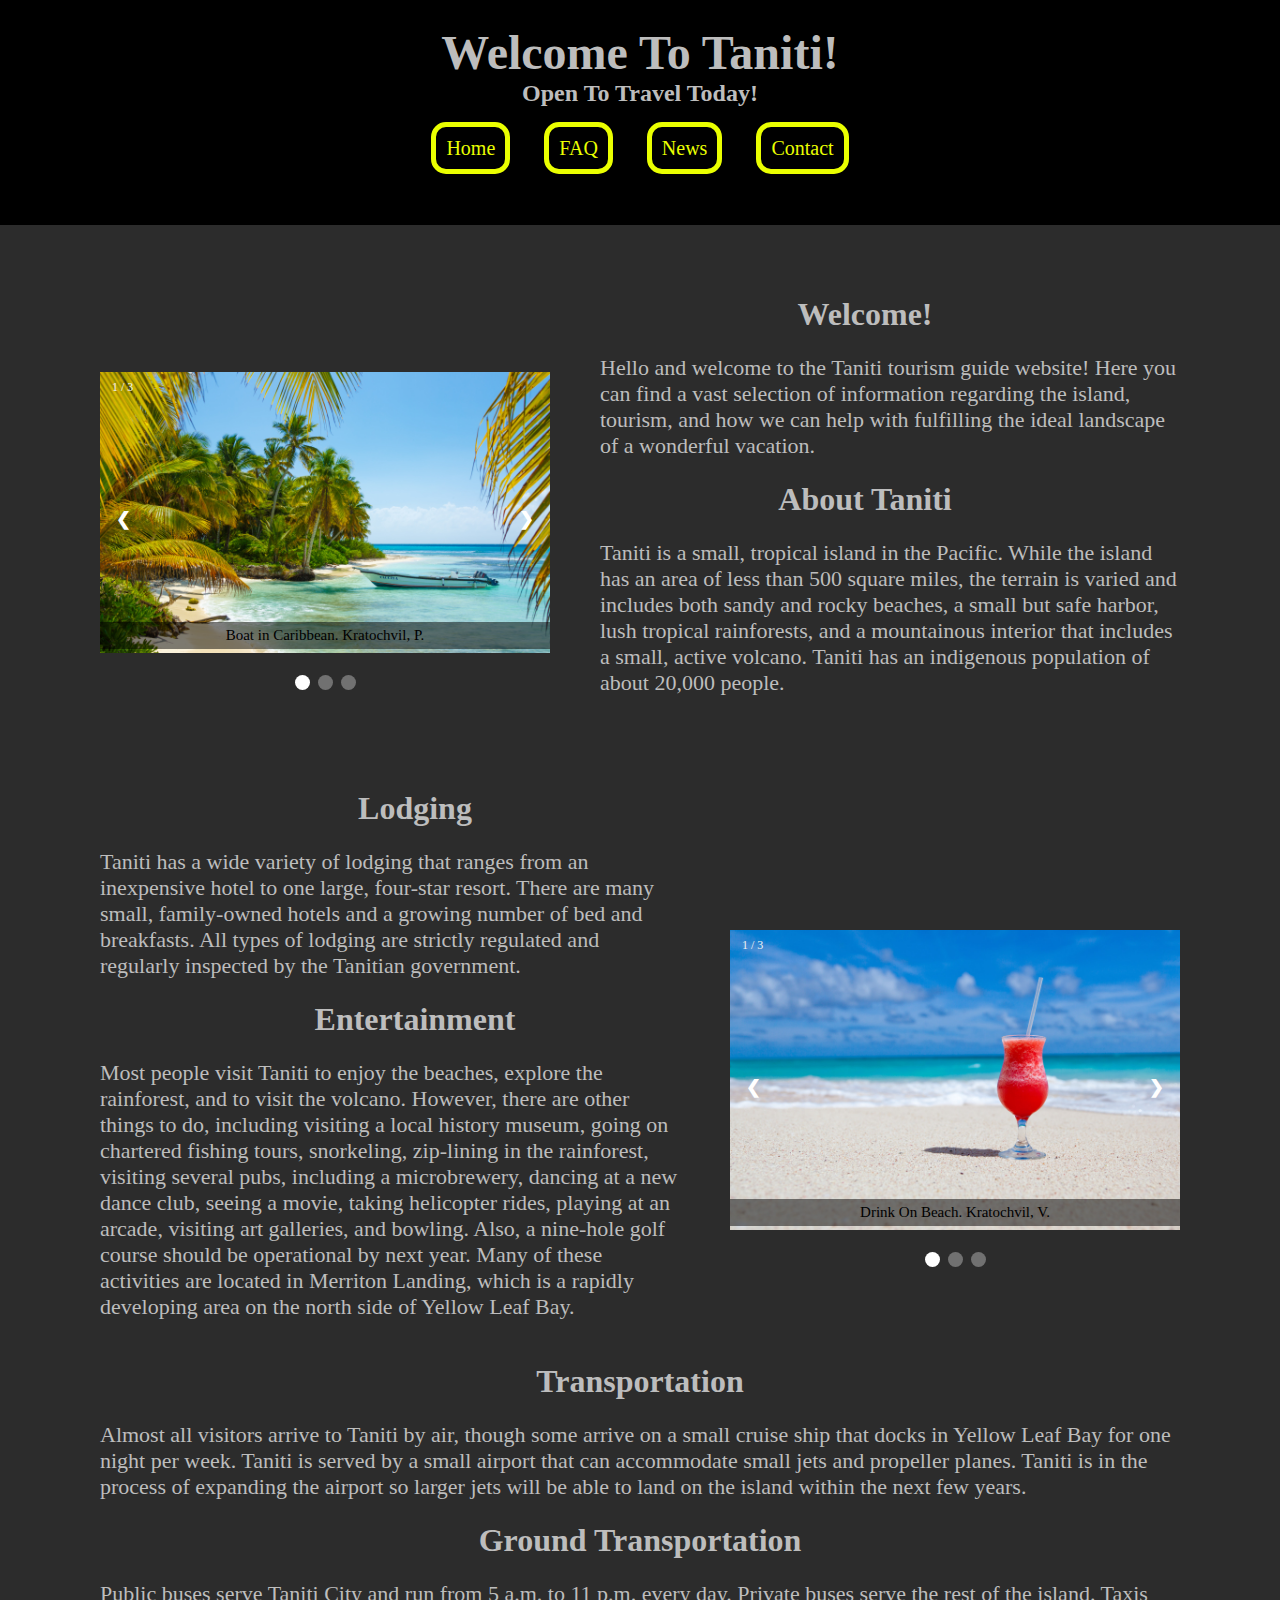
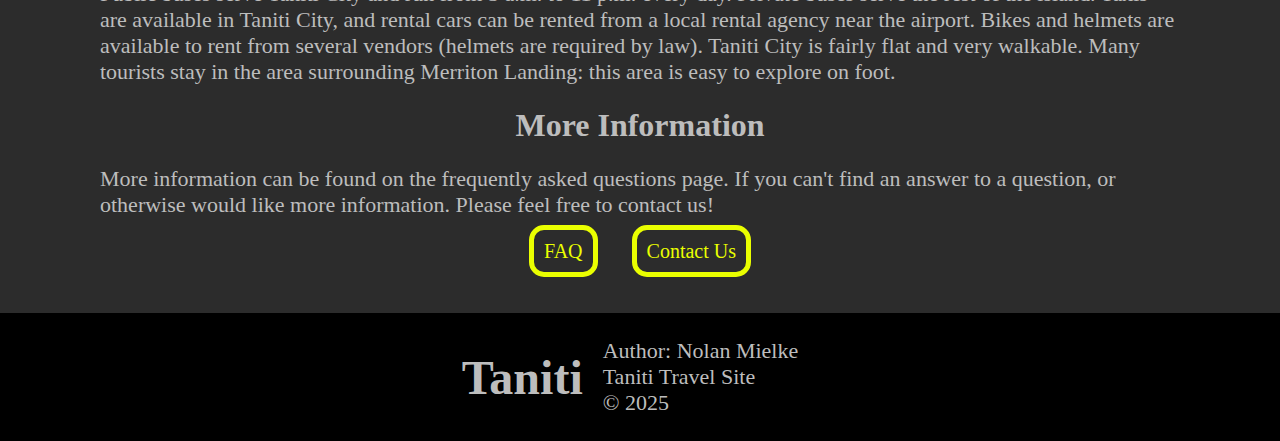
<file: index.html>
<!DOCTYPE html>
<html lang="en">
  <head>
    <title>Home</title>
    <meta charset="UTF-8">
    <meta name="author" content="Nolan Mielke">
    <meta name="description" content="Home page for website">
    <meta name="keywords" content="Homepage, Index, Welcome">
    <link href="css/style.css" rel="stylesheet">
</head>
<body>
<!--Nolan Mielke, 012604284, D479-->
<section class="header">
  <h1 class="t-h">Welcome To Taniti!</h1>
    <h2 class="s-h">Open To Travel Today!</h2>
      <nav id="nav">  
        <a href="index.html">Home</a>
        <a href="faq.html">FAQ</a>
        <a href="news.html">News</a>
        <a href="contact.html">Contact</a>
      </nav>
</section>
<main>
<section class="grid1">
  <section class="slideshow">
    <div class="slideshow-container">

    <div class="mySlides fade">
      <div class="numbertext">1 / 3</div>
      <img src="img\boat-in-caribbean-14884763094mZ.jpg" style="width:100%">
      <div class="text" style="color: black;">Boat in Caribbean. Kratochvil, P.</div>
    </div>

    <div class="mySlides fade">
      <div class="numbertext">2 / 3</div>
        <img src="img\arenal-volcano-costa-rica-1582562227WCk.jpg" style="width:100%">
        <div class="text">Arenal Volcano. Biser, L.</div>
    </div>

    <div class="mySlides fade">
      <div class="numbertext">3 / 3</div>
        <img src="img\tropical-beach-1454007190ZAK.jpg" style="width:100%">
        <div class="text">Tropical Beach. Phillips, K.</div>
    </div>

<a class="prev" onclick="plusSlides(-1)">❮</a>
<a class="next" onclick="plusSlides(1)">❯</a>

    </div>
<br>

<div style="text-align:center">
  <span class="dot" onclick="currentSlide(1)"></span> 
  <span class="dot" onclick="currentSlide(2)"></span> 
  <span class="dot" onclick="currentSlide(3)"></span> 
</div>
</section>

  <section class="intro">
    <h1>Welcome!</h1>
      <p>Hello and welcome to the Taniti tourism guide website! Here you can find a vast selection of information regarding the island, tourism, and how we can help with fulfilling the ideal landscape of a wonderful vacation.</p>
    <h1>About Taniti</h1>
      <p>Taniti is a small, tropical island in the Pacific. While the island has an area of less than 500 square miles, the terrain is varied and includes both sandy and rocky beaches, a small but safe harbor, lush tropical rainforests, and a mountainous interior that includes a small, active volcano. Taniti has an indigenous population of about 20,000 people.</p>
  </section>
</section>

<section class="grid2">

  <section class="intro2">
    <h1>Lodging</h1>
      <p>Taniti has a wide variety of lodging that ranges from an inexpensive hotel to one large, four-star resort. There are many small, family-owned hotels and a growing number of bed and breakfasts. All types of lodging are strictly regulated and regularly inspected by the Tanitian government.</p>
    <h1>Entertainment</h1>
      <p>Most people visit Taniti to enjoy the beaches, explore the rainforest, and to visit the volcano. However, there are other things to do, including visiting a local history museum, going on chartered fishing tours, snorkeling, zip-lining in the rainforest, visiting several pubs, including a microbrewery, dancing at a new dance club, seeing a movie, taking helicopter rides, playing at an arcade, visiting art galleries, and bowling. Also, a nine-hole golf course should be operational by next year. Many of these activities are located in Merriton Landing, which is a rapidly developing area on the north side of Yellow Leaf Bay.</p>
  </section>

  <section class="slideshow">
    <div class="slideshow-container">

      <div class="mySlides2 fade">
        <div class="numbertext">1 / 3</div>
          <img src="img\drink-on-beach.jpg" style="width:100%">
          <div class="text" style="color: black;">Drink On Beach. Kratochvil, V.</div>
    </div>

  <div class="mySlides2 fade">
    <div class="numbertext">2 / 3</div>
      <img src="img\arenal-volcano-costa-rica-1582562227WCk.jpg" style="width:100%">
      <div class="text">Caption Two</div>
  </div>

  <div class="mySlides2 fade">
    <div class="numbertext">3 / 3</div>
      <img src="img\tropical-beach-1454007190ZAK.jpg" style="width:100%">
      <div class="text">Caption Three</div>
  </div>

<a class="prev" onclick="plusSlides2(-1)">❮</a>
<a class="next" onclick="plusSlides2(1)">❯</a>

  </div>
<br>

  <div style="text-align:center">
    <span class="dot2" onclick="currentSlide2(1)"></span> 
    <span class="dot2" onclick="currentSlide2(2)"></span> 
    <span class="dot2" onclick="currentSlide2(3)"></span> 
  </div>
  </section>
</section>

  <h1>Transportation</h1>
    <p>Almost all visitors arrive to Taniti by air, though some arrive on a small cruise ship that docks in Yellow Leaf Bay for one night per week. Taniti is served by a small airport that can accommodate small jets and propeller planes. Taniti is in the process of expanding the airport so larger jets will be able to land on the island within the next few years.</p>
  <h1>Ground Transportation</h1>
    <p>Public buses serve Taniti City and run from 5 a.m. to 11 p.m. every day. Private buses serve the rest of the island. Taxis are available in Taniti City, and rental cars can be rented from a local rental agency near the airport. Bikes and helmets are available to rent from several vendors (helmets are required by law). Taniti City is fairly flat and very walkable. Many tourists stay in the area surrounding Merriton Landing: this area is easy to explore on foot.</p>
  <h1>More Information</h1>
    <p>More information can be found on the frequently asked questions page. If you can't find an answer to a question, or otherwise would like more information. Please feel free to contact us!</p>
    <nav id="nav">
      <a href="faq.html">FAQ</a>
      <a href="contact.html">Contact Us</a>
    </nav>
  </main>
<footer>
    <h1 class="t-h">Taniti</h1>
    <p>Author: Nolan Mielke<br>
    Taniti Travel Site<br>
    &copy; 2025</p>
    <script src="js/main.js"></script>
  </footer>
  </body>
</html>
</file>
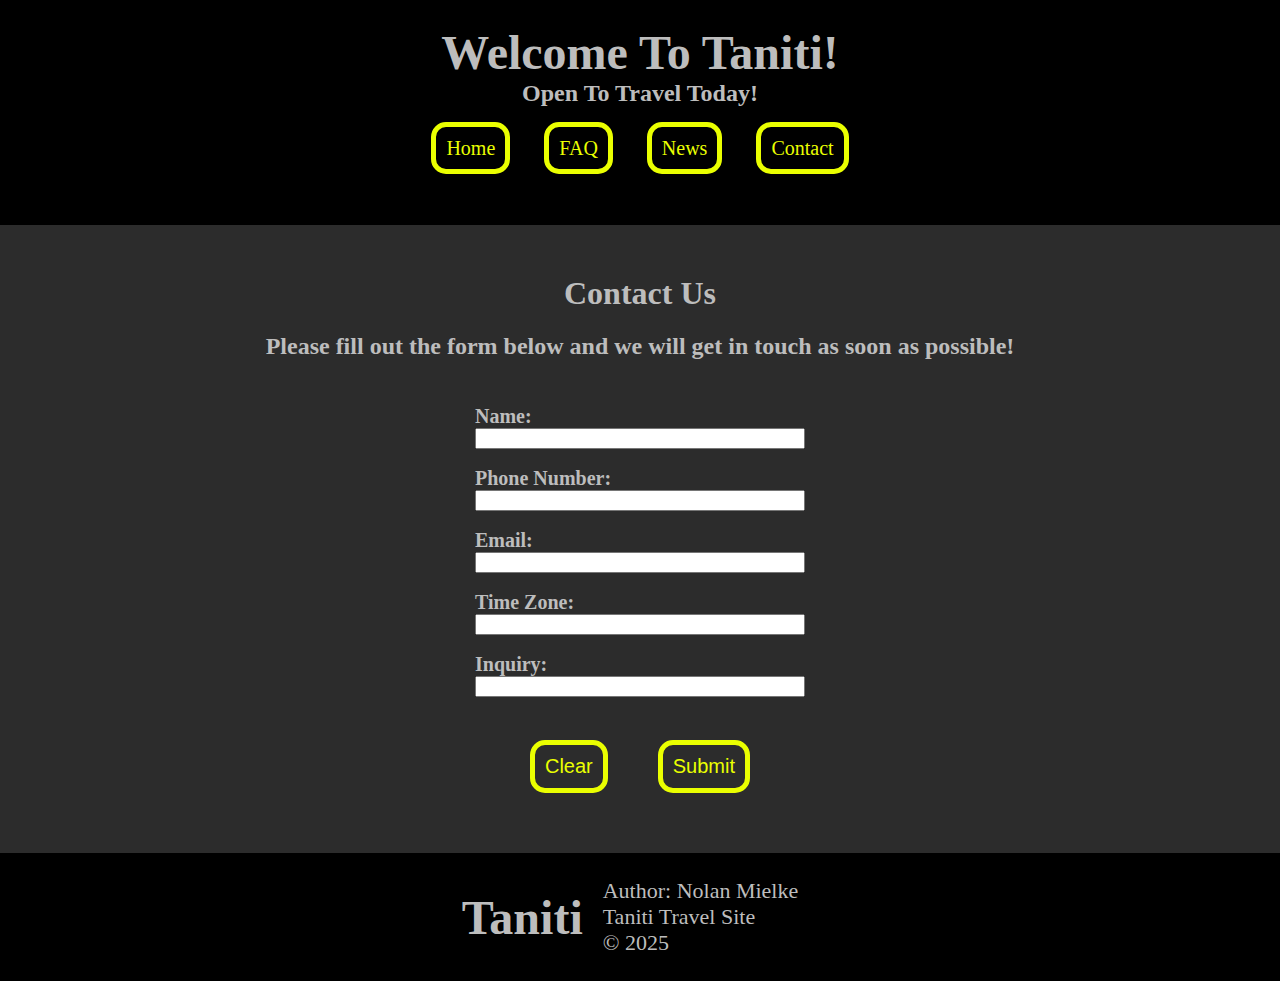
<file: contact.html>
<!DOCTYPE html>
<html lang="en">
  <head>
    <title>Contact Us</title>
    <meta charset="UTF-8">
    <meta name="author" content="Nolan Mielke">
    <meta name="description" content="This page details the instructions necessary for you to get in touch with our pexperts. Need help or have questions? Feel free to contact us!">
    <meta name="keywords" content="Contact, Contact Us, Consult, Consultations, Professional, Pet Help">
    <link href="css/style.css" rel="stylesheet">
  </head>
  <body>
<!--Nolan Mielke, 012604284, D479-->
<section class="header">
  <h1 class="t-h">Welcome To Taniti!</h1>
    <h2 class="s-h">Open To Travel Today!</h2>
      <nav id="nav">  
        <a href="index.html">Home</a>
        <a href="faq.html">FAQ</a>
        <a href="news.html">News</a>
        <a href="contact.html">Contact</a>
      </nav>
</section>
  <main>
    <h1>Contact Us</h1>
      <h2>Please fill out the form below and we will get in touch as soon as possible!</h2>
        <form action="/action_page.php" class="form">
          <label for="name">Name:</label>
            <input type="text" id="name" name="name"><br>
          <label for="phone">Phone Number:</label>
            <input type="text" id="lname" name="phone"><br>
          <label for="email">Email:</label>
            <input type="text" id="lname" name="email"><br>
          <label for="time">Time Zone:</label>
            <input type="text" id="lname" name="time"><br>
          <label for="petname">Inquiry:</label>
            <input type="text" id="inquiry" name="inquiry"><br>
          <div class="form-b">
          <input type="reset"  id="reset" value="Clear">
          <input type="submit" id="submit" value="Submit">
          </div>
</form>
      </main>
<footer>
    <h1 class="t-h">Taniti</h1>
    <p>Author: Nolan Mielke<br>
    Taniti Travel Site<br>
    &copy; 2025</p>
    <script src="js/main.js"></script>
  </footer>
  </body>
</html>
</file>
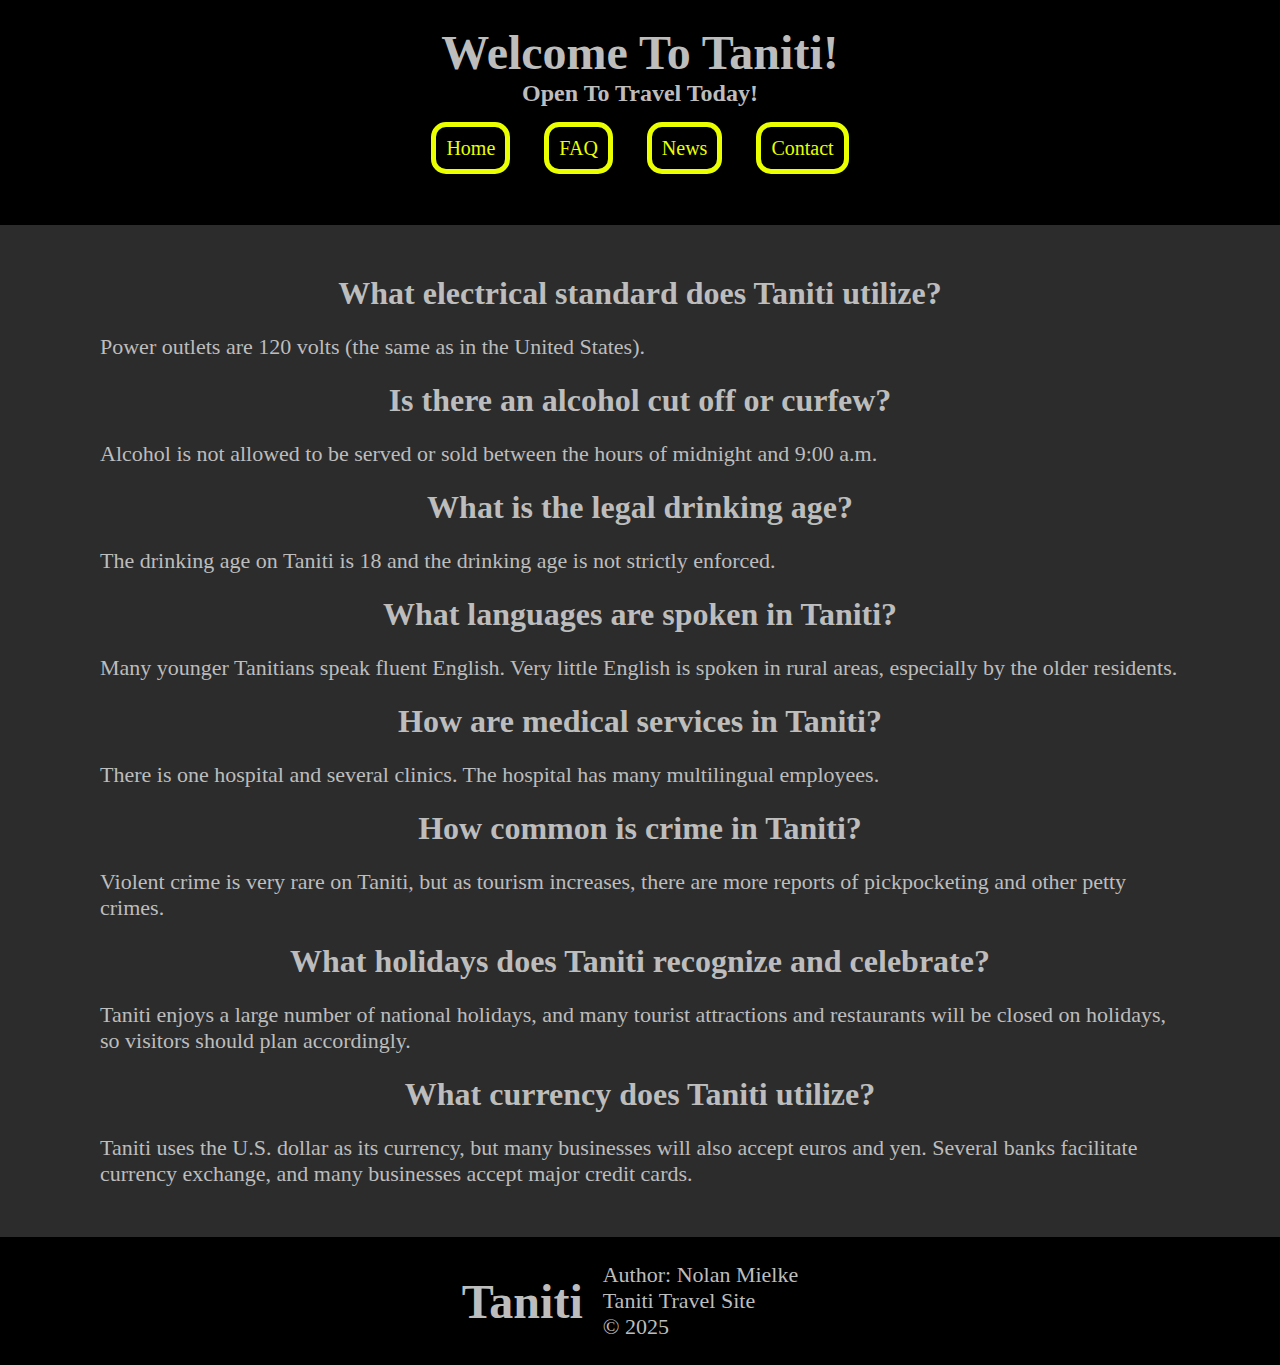
<file: faq.html>
<!DOCTYPE html>
<html lang="en">
  <head>
    <title>Home</title>
    <meta charset="UTF-8">
    <meta name="author" content="Nolan Mielke">
    <meta name="description" content="Home page for website">
    <meta name="keywords" content="Homepage, Index, Welcome">
    <link href="css/style.css" rel="stylesheet">
</head>
<body>
<!--Nolan Mielke, 012604284, D479-->
<section class="header">
  <h1 class="t-h">Welcome To Taniti!</h1>
    <h2 class="s-h">Open To Travel Today!</h2>
      <nav id="nav">  
        <a href="index.html">Home</a>
        <a href="faq.html">FAQ</a>
        <a href="news.html">News</a>
        <a href="contact.html">Contact</a>
      </nav>
</section>
<main>
  <h1>What electrical standard does Taniti utilize?</h1>
    <p>Power outlets are 120 volts (the same as in the United States). </p>
  <h1>Is there an alcohol cut off or curfew?</h1>
    <p>Alcohol is not allowed to be served or sold between the hours of midnight and 9:00 a.m.</p>
  <h1>What is the legal drinking age?</h1>
    <p>The drinking age on Taniti is 18 and the drinking age is not strictly enforced.</p>
  <h1>What languages are spoken in Taniti?</h1>
    <p>Many younger Tanitians speak fluent English. Very little English is spoken in rural areas, especially by the older residents.</p>
  <h1>How are medical services in Taniti?</h1>
    <p>There is one hospital and several clinics. The hospital has many multilingual employees.</p>
  <h1>How common is crime in Taniti?</h1>
    <p>Violent crime is very rare on Taniti, but as tourism increases, there are more reports of pickpocketing and other petty crimes.</p>
  <h1>What holidays does Taniti recognize and celebrate?</h1>
    <p>Taniti enjoys a large number of national holidays, and many tourist attractions and restaurants will be closed on holidays, so visitors should plan accordingly.</p>
  <h1>What currency does Taniti utilize?</h1>
    <p>Taniti uses the U.S. dollar as its currency, but many businesses will also accept euros and yen. Several banks facilitate currency exchange, and many businesses accept major credit cards.</p>
</main>
<footer>
    <h1 class="t-h">Taniti</h1>
    <p>Author: Nolan Mielke<br>
    Taniti Travel Site<br>
    &copy; 2025</p>
  </footer>
  </body>
</html>
</file>
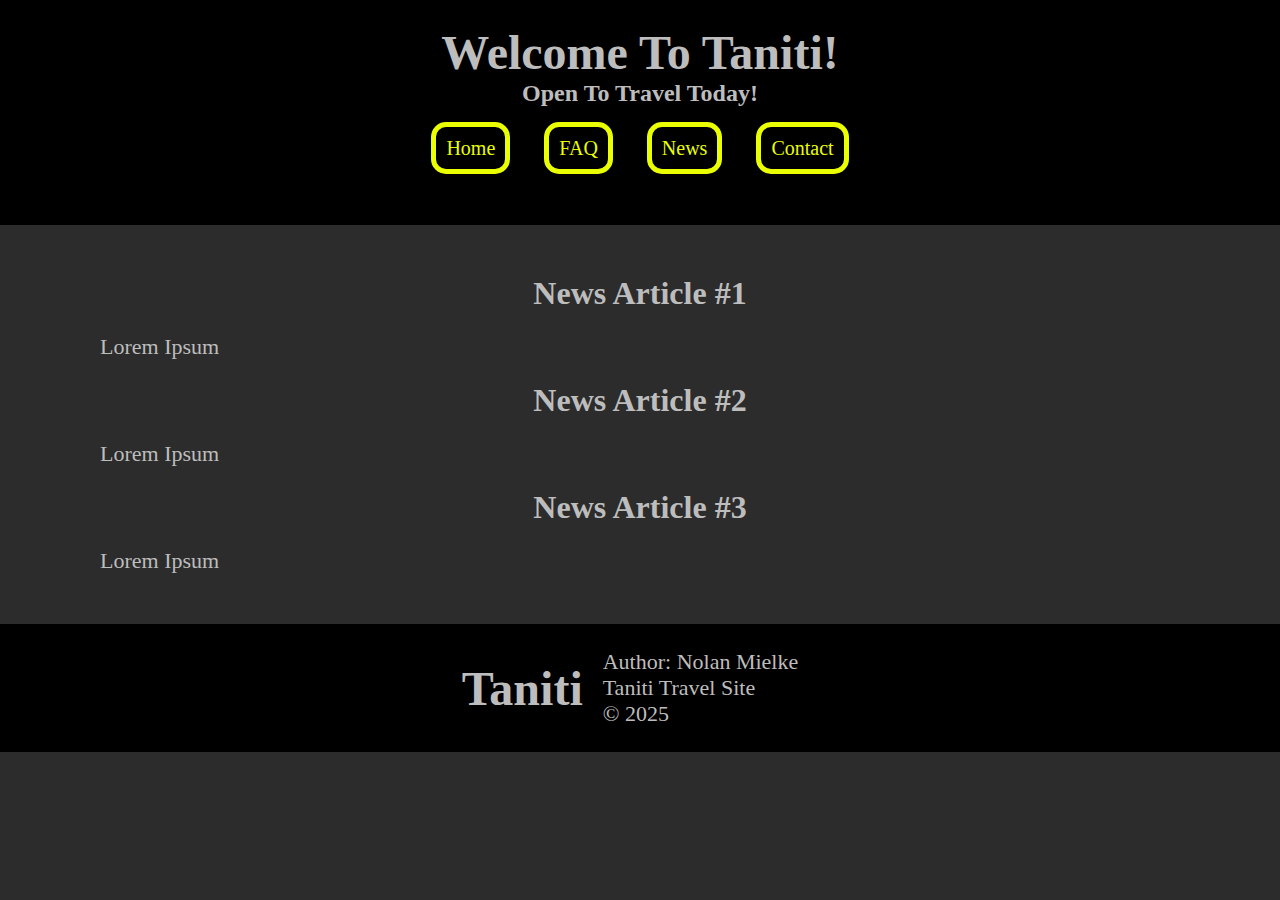
<file: news.html>
<!DOCTYPE html>
<html lang="en">
  <head>
    <title>Home</title>
    <meta charset="UTF-8">
    <meta name="author" content="Nolan Mielke">
    <meta name="description" content="Home page for website">
    <meta name="keywords" content="Homepage, Index, Welcome">
    <link href="css/style.css" rel="stylesheet">
</head>
<body>
<!--Nolan Mielke, 012604284, D479-->
<section class="header">
  <h1 class="t-h">Welcome To Taniti!</h1>
    <h2 class="s-h">Open To Travel Today!</h2>
      <nav id="nav">  
        <a href="index.html">Home</a>
        <a href="faq.html">FAQ</a>
        <a href="news.html">News</a>
        <a href="contact.html">Contact</a>
      </nav>
</section>
<main>
  <h1>News Article #1</h1>
    <p>Lorem Ipsum</p>
  <h1>News Article #2</h1>
    <p>Lorem Ipsum</p>
  <h1>News Article #3</h1>
    <p>Lorem Ipsum</p>
</main>
<footer>
    <h1 class="t-h">Taniti</h1>
    <p>Author: Nolan Mielke<br>
    Taniti Travel Site<br>
    &copy; 2025</p>
    <script src="js/main.js"></script>
  </footer>
  </body>
</html>
</file>
<file: css/style.css>
/*
  Name: Nolan Mielke
  Student ID: 012604284
  Class: D479
*/ 

:root {
  --Silver:#BDBDBD;
  --Background: #2c2c2c;
  --Highlight:#eaff00;
  --Dim-Gray: #676767;
  --hf-bgrd: black;
}

body {
  background-color: var(--Background);
  margin: 0px;
}

main {
  color: var(--Silver);
  margin: 50px;
  margin-left: 100px;
  margin-right: 100px;
}

.t-h  {
  font-size: 48px;
  margin: auto 0px;
  text-align: center;
  font-weight: bolder;
  position: relative;
  color: var(--Silver);
}

.s-h {
  font-size: 24px;
  margin: 0px 0px 30px 0px;
  text-align: center;
  font-weight: bolder;
  position: relative;
  color: var(--Silver);
}

.header {
    display: block;
    position: relative;
    width: 100%;
    height: 200px;
    margin: 0 auto 0 auto;
    background-color: var(--hf-bgrd);
    padding-top: 25px;
}

footer {
  display: flex;
  align-items: center;
  justify-content: center;
  background-color: var(--hf-bgrd); 
  padding: 5px;
  color: var(--Silver);
}

footer p {
  margin: 20px;
}

nav {
    margin: 0 auto;
    text-align: center;
}

    nav a {
        margin-right: 15px;
        margin-left: 15px;
        text-decoration: none;
        border: 5px solid var(--Highlight);
        border-radius: 15px;
        color: var(--Highlight);
        font-size: 20px;
        padding: 10px;
    }

    nav a:hover {
        background-color: var(--bg-color1);
        color: var(--Silver);
        border: 5px solid var(--Silver);
    }

h1, h2, h3 {
  text-align: center;
}

.container {
  display: grid;
  grid-template-areas:
    "fresh salt";
}

.form {
  display: flex;
  flex-direction: column;
  margin-left: 350px;
  margin-right: 350px;
  padding: 25px;
  background-color: var(--Blue-Sky);
  color: var(--Midnight-Blue)
}

label {
  font-weight: bolder;
  font-size: 20px;
}

.form-b {
  display: flex;
  justify-content: center;
  margin-bottom: -40px;
}

#reset, #submit {
  margin: 25px;
  text-decoration: none;
  border: 5px solid var(--Highlight);
  border-radius: 15px;
  background-color: var(--Background);
  color: var(--Highlight);
  font-size: 20px;
  padding: 10px;
}

#reset:hover, #submit:hover {
  border: 5px solid var(--Silver);
  color: var(--Silver);
  font-size: 20px;
  padding: 10px;
}

.grid1 {
  display: grid;
  grid-template-areas: 
  's1 in';
}

.grid2 {
  display: grid;
  margin-top: 50px;
  grid-template-areas: 
  'in s1';
}

.slideshow {
    position: relative;
    height: 250px;
    width: 450px;
    grid-area: s1;
    margin: auto 0px auto 0px;
}

.intro {
  grid-area: in;
}

.intro p {
  margin-left: 50px;
}

.intro2 p {
  margin-right: 50px;
}

.intro h1, .intro2 h1 {
  font-size: 2em;
}

.mainp {
margin-bottom: 15px;
animation: fid1 1s ease forwards;
animation-delay: 2.5s;
opacity: 0;
transform: translateY(-15px);
font-size: 24px;
}

p {
  font-size: 22px;
  grid-area: img;
}

.center {
  text-align: center;
}


/**/

/* Slideshow container */
.slideshow-container {
  max-width: 1000px;
  position: relative;
  margin: auto;
}

/* Next & previous buttons */
.prev, .next {
  cursor: pointer;
  position: absolute;
  top: 50%;
  width: auto;
  padding: 16px;
  margin-top: -22px;
  color: white;
  font-weight: bold;
  font-size: 18px;
  transition: 0.6s ease;
  border-radius: 0 3px 3px 0;
  user-select: none;
}

/* Position the "next button" to the right */
.next {
  right: 0;
  border-radius: 3px 0 0 3px;
}

/* On hover, add a black background color with a little bit see-through */
.prev:hover, .next:hover {
  background-color: rgba(0,0,0,0.8);
}

/* Caption text */
.text {
  color: white;
  background-color: rgba(0, 0, 0, 0.5);
  font-size: 15px;
  padding: 5px 0px 5px 0px;
  position: absolute;
  bottom: 8px;
  width: 100%;
  text-align: center;
}

/* Number text (1/3 etc) */
.numbertext {
  color: #f2f2f2;
  font-size: 12px;
  padding: 8px 12px;
  position: absolute;
  top: 0;
}

/* The dots/bullets/indicators */
.dot {
  cursor: pointer;
  height: 15px;
  width: 15px;
  margin: 0 2px;
  background-color: #717171;
  border-radius: 50%;
  display: inline-block;
  transition: background-color 0.6s ease;
}

.active, .dot:hover {
  background-color: white;
}

.dot2 {
  cursor: pointer;
  height: 15px;
  width: 15px;
  margin: 0 2px;
  background-color: #717171;
  border-radius: 50%;
  display: inline-block;
  transition: background-color 0.6s ease;
}

.active, .dot2:hover {
  background-color: white;
}

/* Fading animation */
.fade {
  animation-name: fade;
  animation-duration: 1.5s;
}

@keyframes fade {
  from {opacity: .4} 
  to {opacity: 1}
}

/* On smaller screens, decrease text size */
@media only screen and (max-width: 300px) {
  .prev, .next,.text {font-size: 11px}
}
</file>
